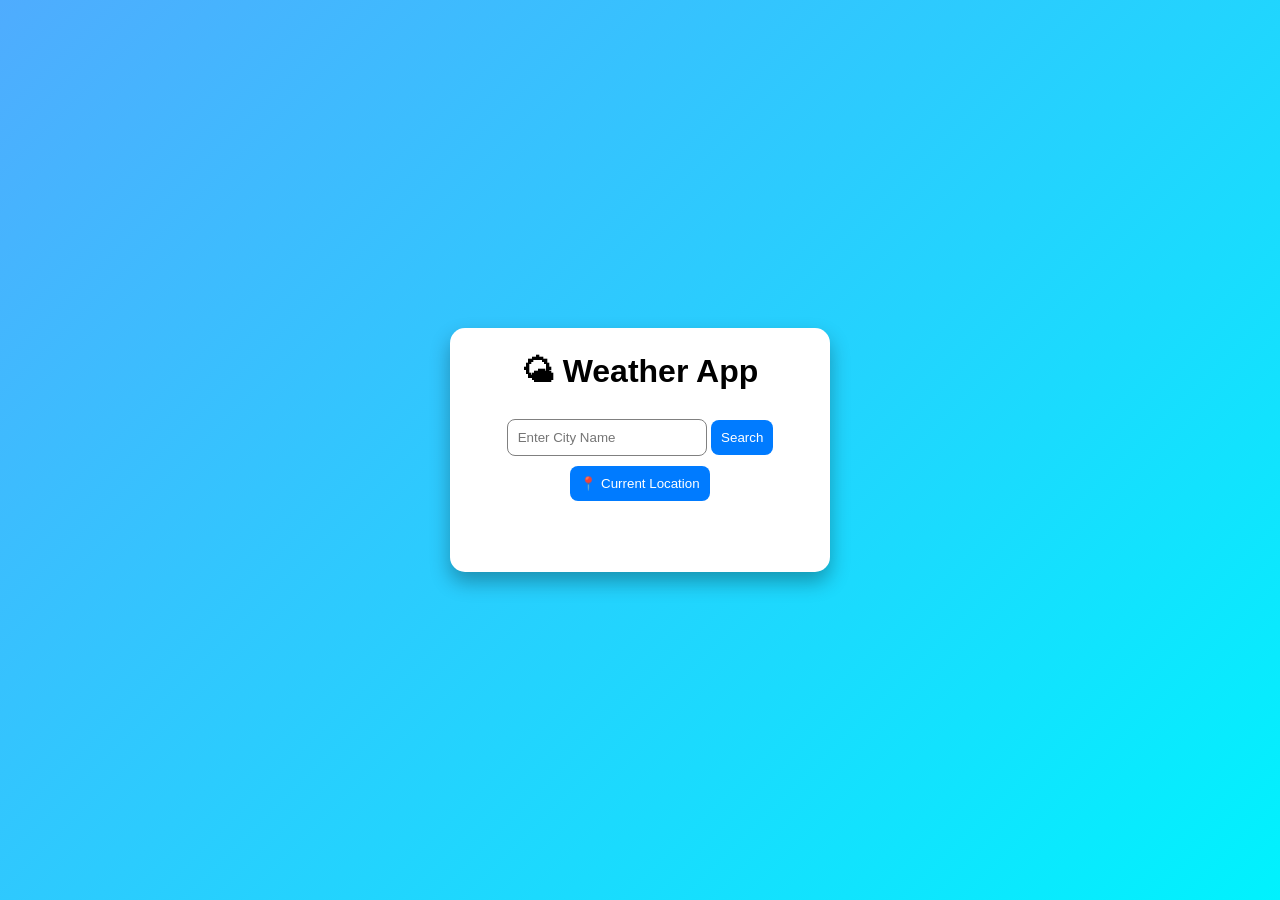
<file: Task - 5 Weather App/index.html>
<!DOCTYPE html>
<html lang="en">
<head>
    <meta charset="UTF-8">
    <title>Weather App</title>
    <link rel="stylesheet" href="style.css">
</head>
<body>

<div class="container">

    <h1>🌤 Weather App</h1>

    <div class="search-box">
        <input
            type="text"
            id="cityInput"
            placeholder="Enter City Name">

        <button onclick="getWeatherByCity()">
            Search
        </button>

        <button onclick="getLocationWeather()">
            📍 Current Location
        </button>
    </div>

    <div id="weatherCard" class="weather-card">

        <h2 id="city"></h2>

        <img id="icon">

        <h1 id="temp"></h1>

        <h3 id="condition"></h3>

        <p id="feels"></p>

        <p id="humidity"></p>

        <p id="wind"></p>

    </div>

</div>

<script src="script.js"></script>

</body>
</html>
</file>
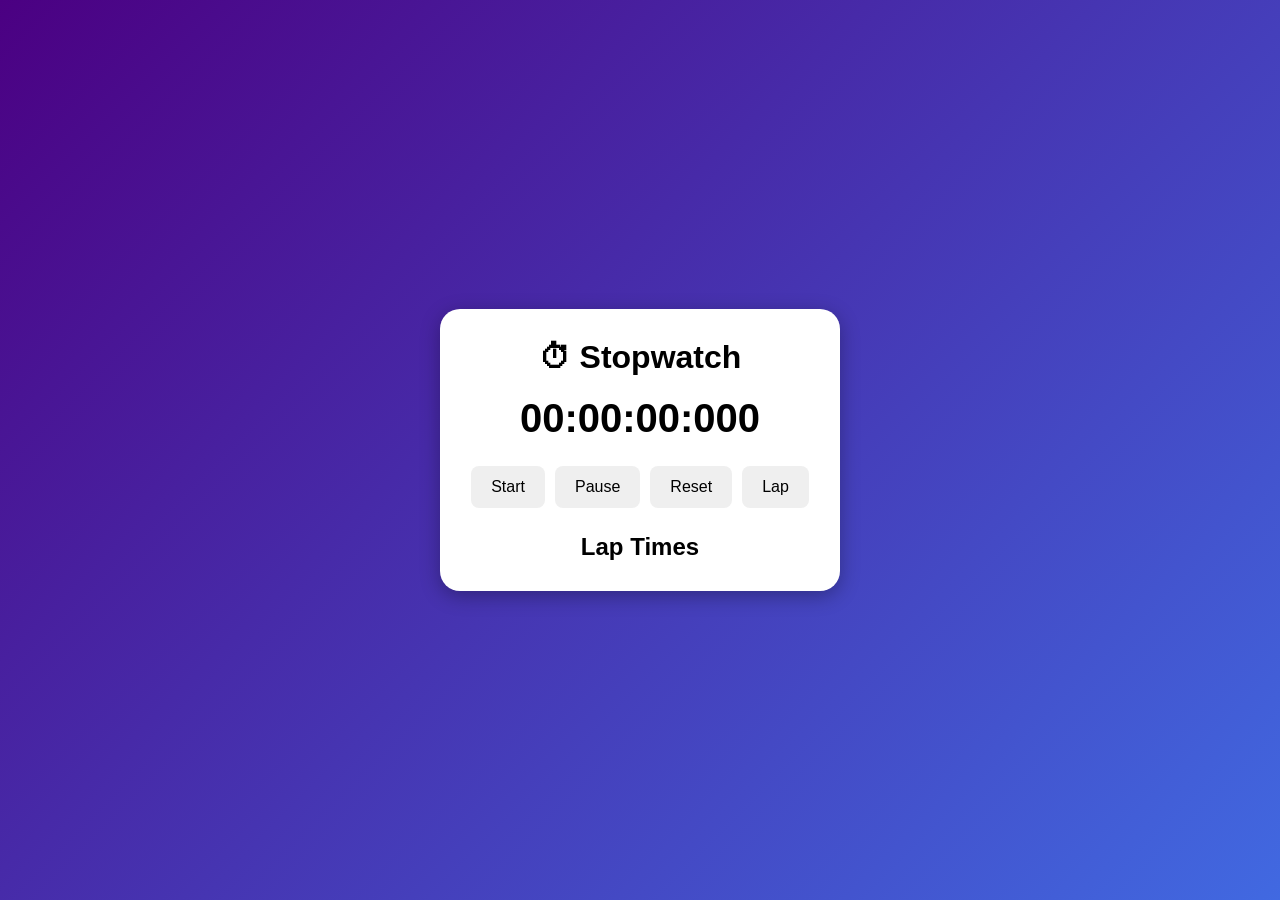
<file: Task -2 Stopwatch Web Application/index.html>
<!DOCTYPE html>
<html lang="en">
<head>
    <meta charset="UTF-8">
    <meta name="viewport" content="width=device-width, initial-scale=1.0">
    <title>Stopwatch App</title>
    <link rel="stylesheet" href="style.css">
</head>
<body>

    <div class="container">
        <h1>⏱ Stopwatch</h1>

        <div class="display" id="display">
            00:00:00:000
        </div>

        <div class="buttons">
            <button id="startBtn">Start</button>
            <button id="pauseBtn">Pause</button>
            <button id="resetBtn">Reset</button>
            <button id="lapBtn">Lap</button>
        </div>

        <div class="laps-container">
            <h2>Lap Times</h2>
            <ul id="laps"></ul>
        </div>
    </div>

    <script src="script.js"></script>

</body>
</html>
</file>
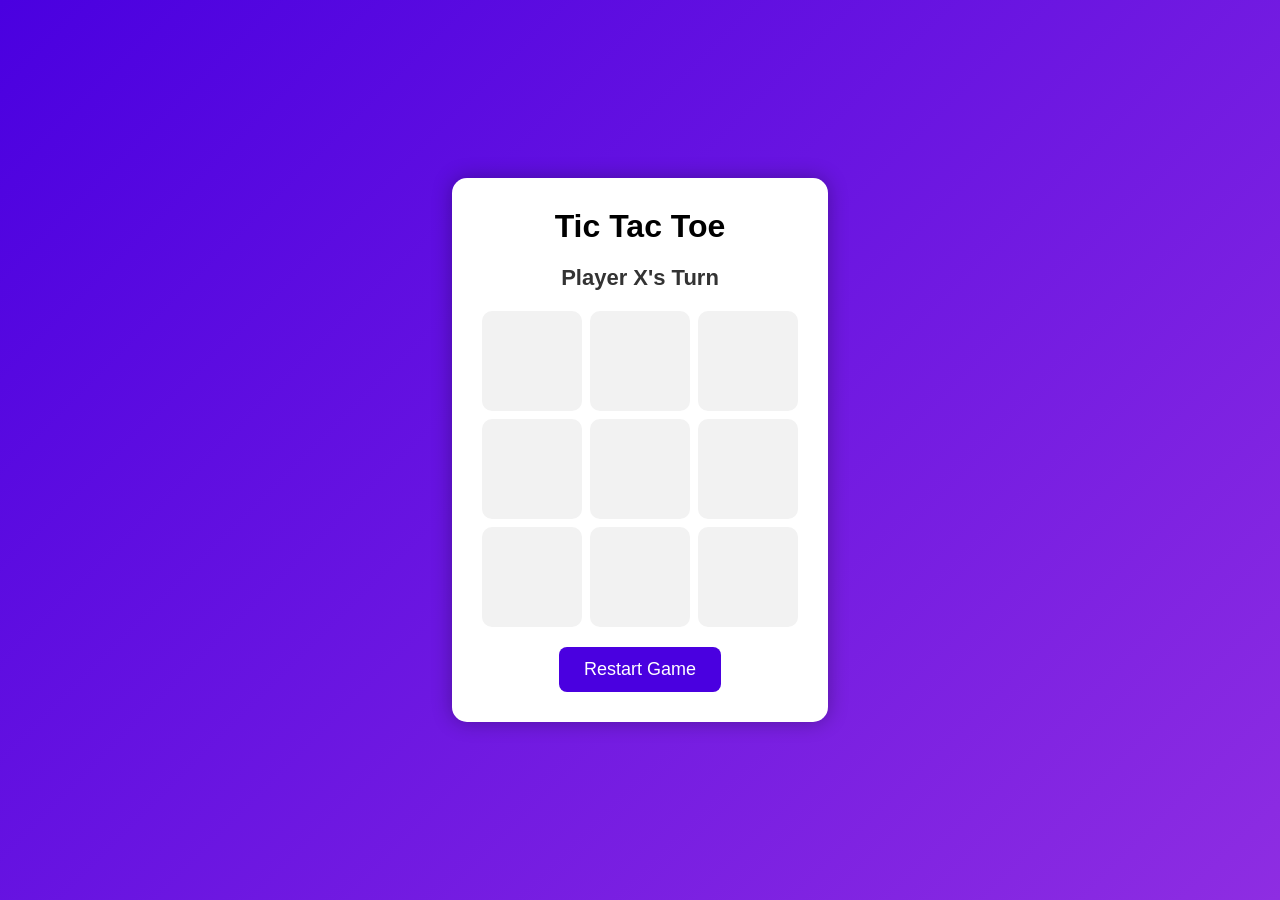
<file: Task -3 Tic-Tac-Toe Web Application/index.html>
<!DOCTYPE html>
<html lang="en">
<head>
    <meta charset="UTF-8">
    <meta name="viewport" content="width=device-width, initial-scale=1.0">
    <title>Tic Tac Toe</title>
    <link rel="stylesheet" href="style.css">
</head>
<body>

<div class="container">

    <h1>Tic Tac Toe</h1>

    <div id="status">Player X's Turn</div>

    <div class="board">

        <div class="cell" data-index="0"></div>
        <div class="cell" data-index="1"></div>
        <div class="cell" data-index="2"></div>

        <div class="cell" data-index="3"></div>
        <div class="cell" data-index="4"></div>
        <div class="cell" data-index="5"></div>

        <div class="cell" data-index="6"></div>
        <div class="cell" data-index="7"></div>
        <div class="cell" data-index="8"></div>

    </div>

    <button id="restart">Restart Game</button>

</div>

<script src="script.js"></script>

</body>
</html>
</file>
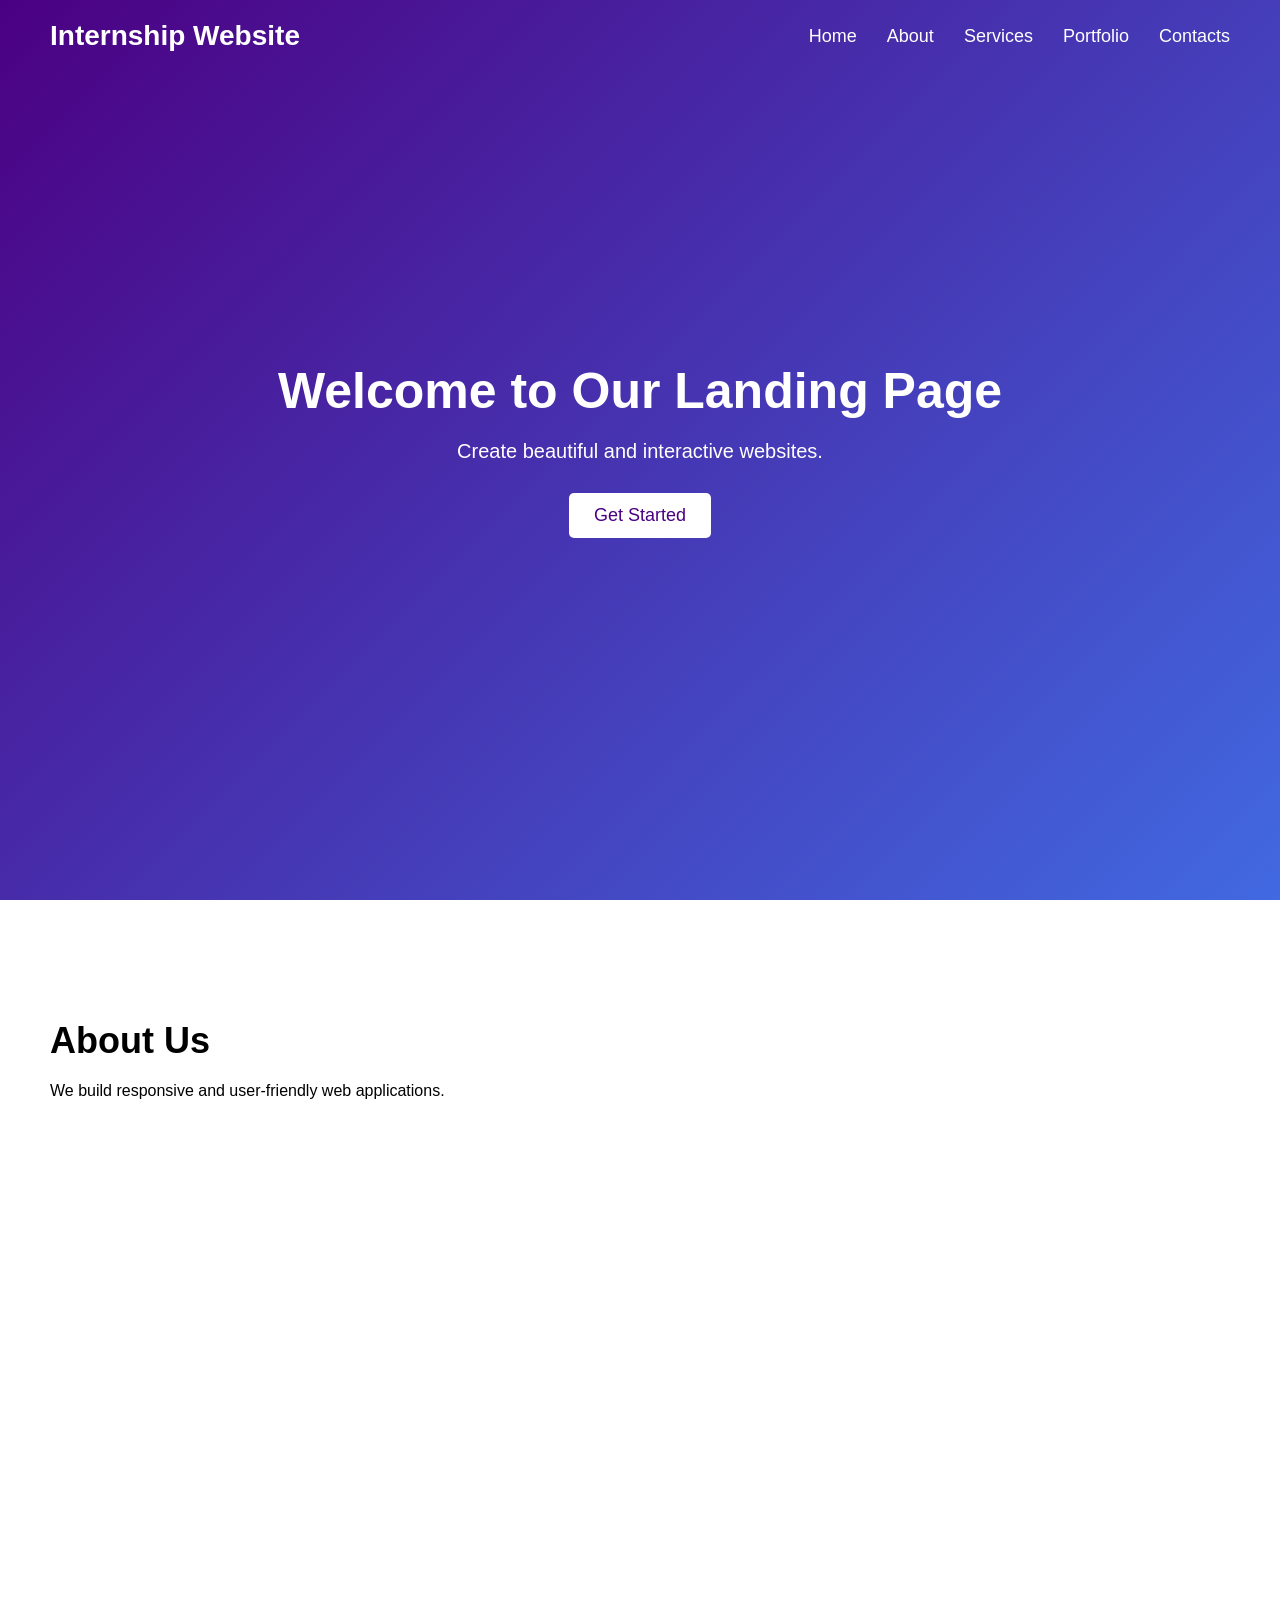
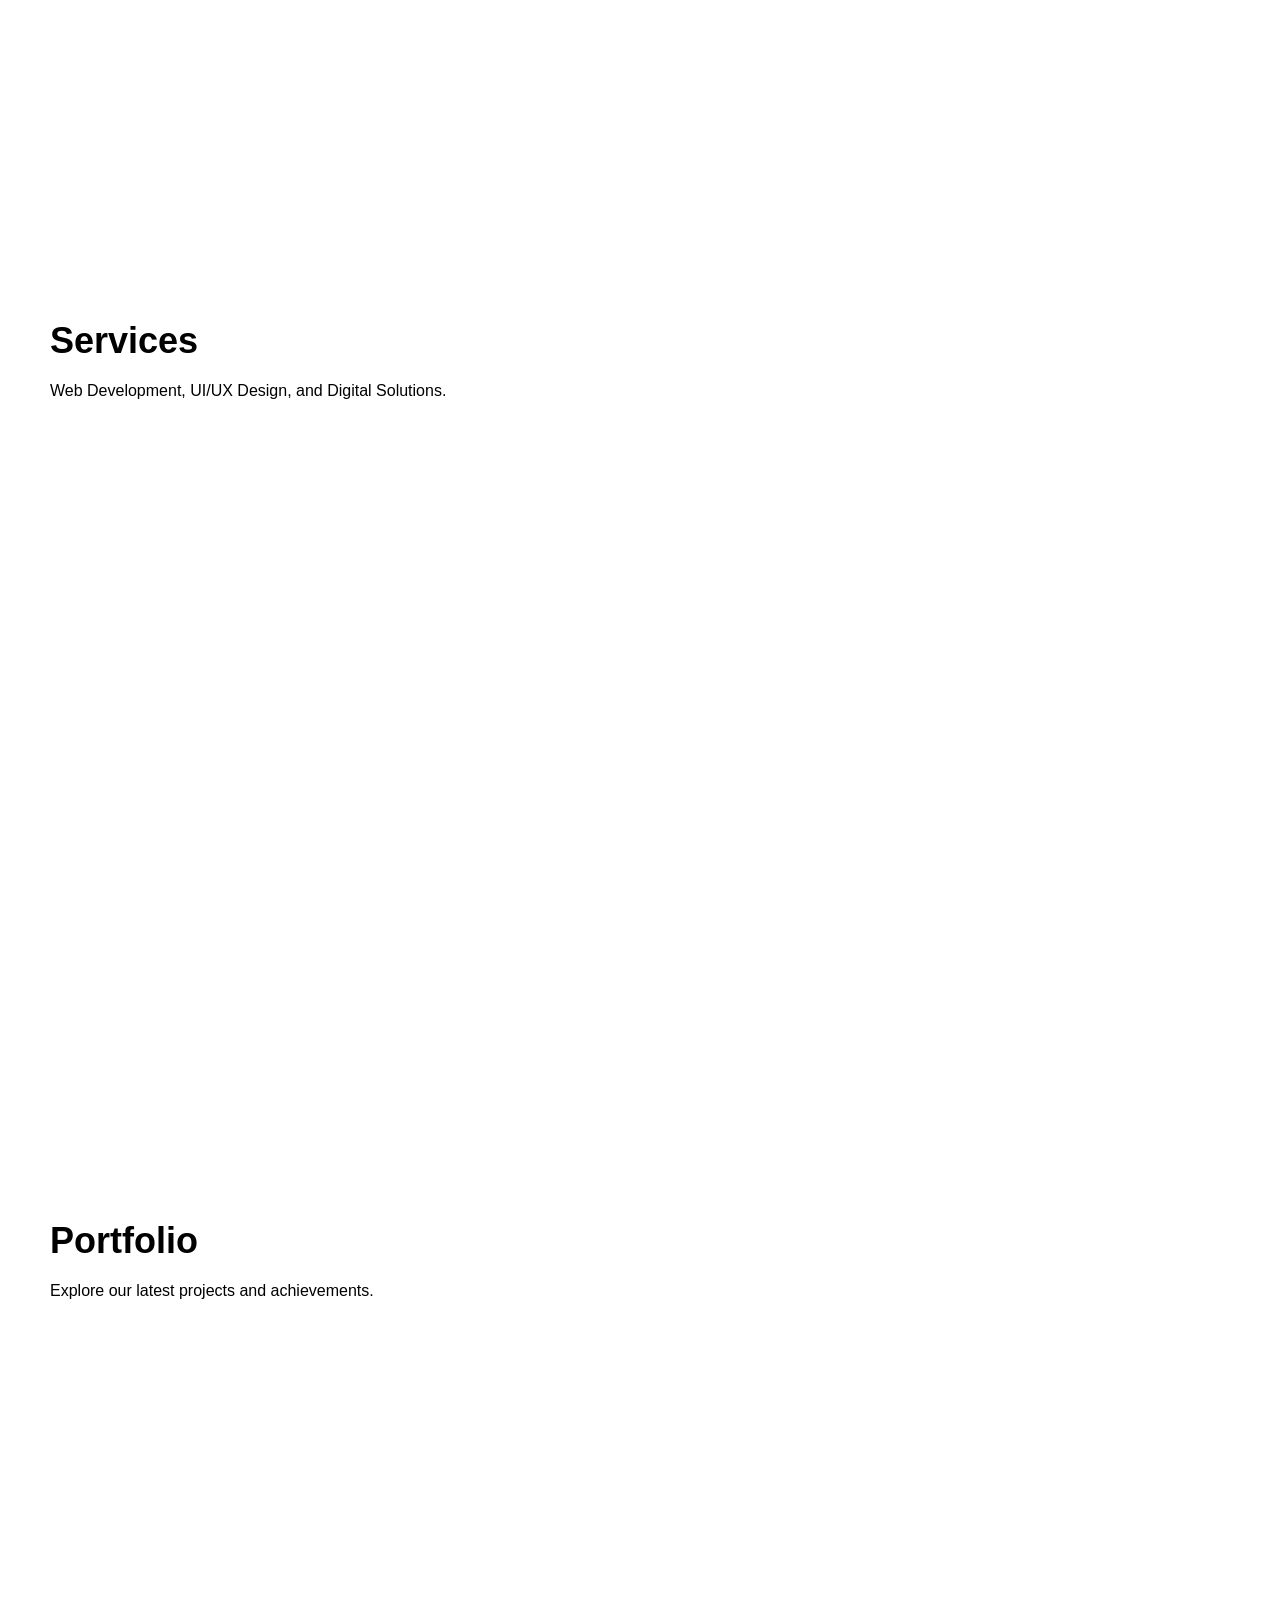
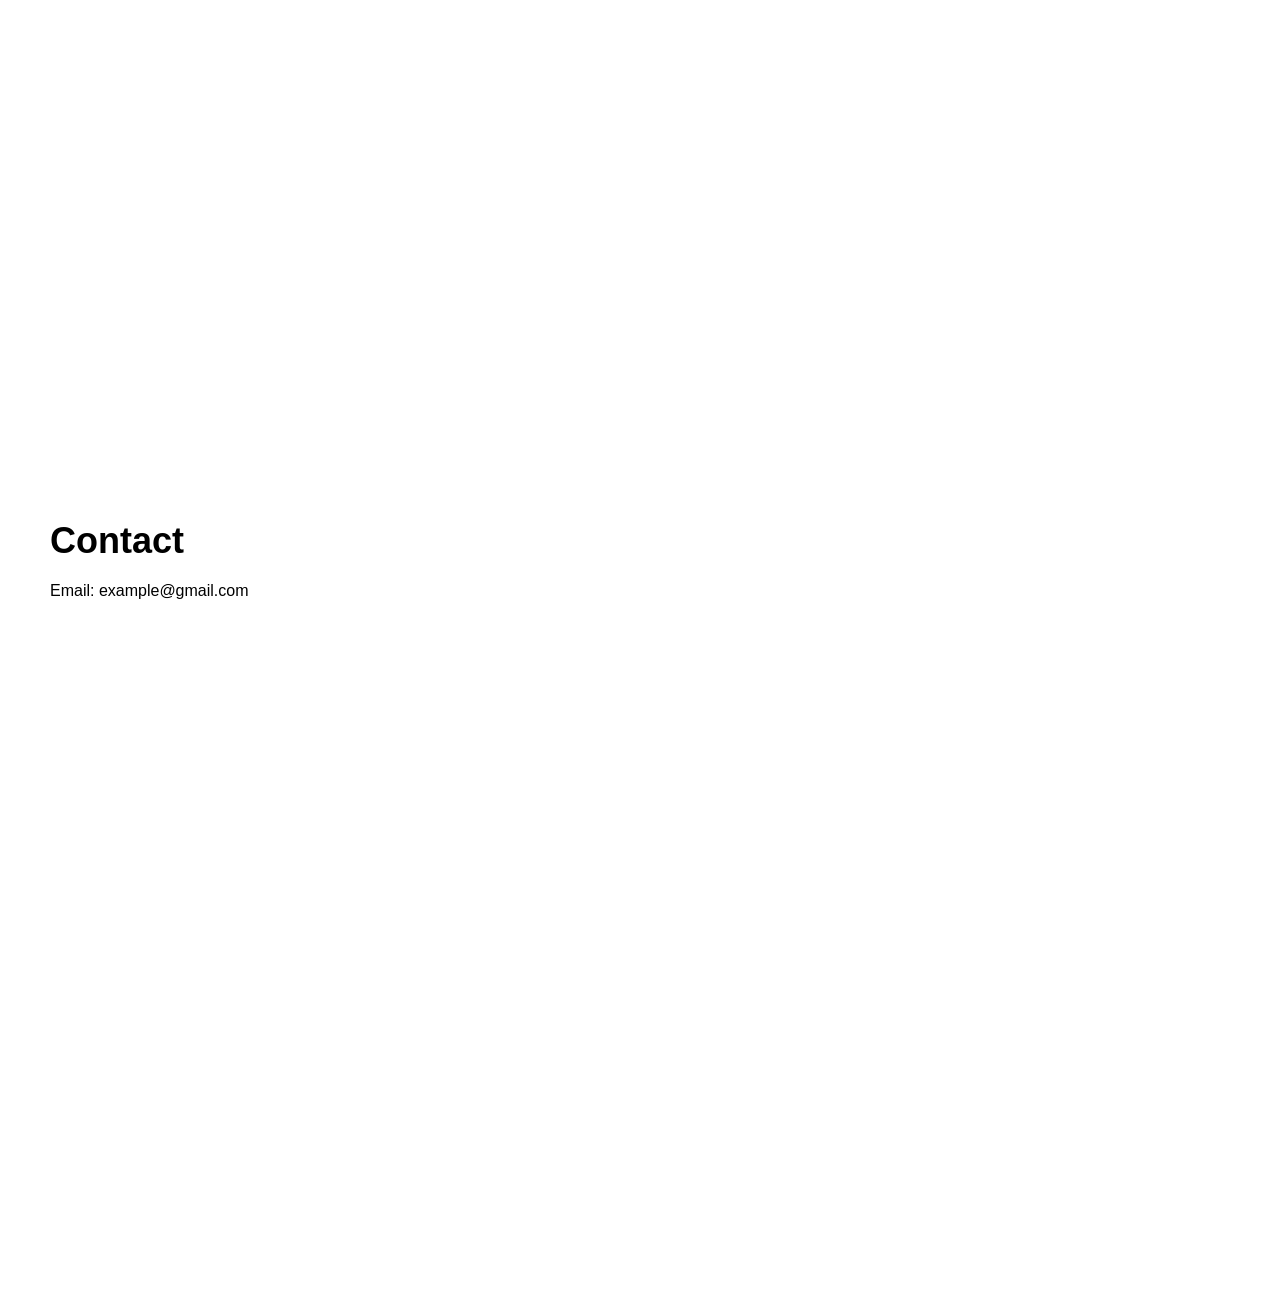
<file: Task-1 Responsive Loading Page/index.html>
<!DOCTYPE html>
<html lang="en">
<head>
    <meta charset="UTF-8">
    <meta name="viewport" content="width=device-width, initial-scale=1.0">
    <title>Responsive Landing Page</title>
    <link rel="stylesheet" href="style.css">
</head>
<body>

    <!-- Navigation Bar -->
    <nav id="navbar">
        <div class="logo">Internship Website</div>

        <ul class="nav-links">
            <li><a href="#home">Home</a></li>
            <li><a href="#about">About</a></li>
            <li><a href="#services">Services</a></li>
            <li><a href="#portfolio">Portfolio</a></li>
            <li><a href="#contact">Contacts</a></li>
        </ul>
    </nav>

    <!-- Hero Section -->
    <section id="home" class="hero">
        <h1>Welcome to Our Landing Page</h1>
        <p>Create beautiful and interactive websites.</p>
        <button>Get Started</button>
    </section>

    <!-- About -->
    <section id="about" class="content">
        <h2>About Us</h2>
        <p>
            We build responsive and user-friendly web applications.
        </p>
    </section>

    <!-- Services -->
    <section id="services" class="content">
        <h2>Services</h2>
        <p>
            Web Development, UI/UX Design, and Digital Solutions.
        </p>
    </section>

    <!-- Portfolio -->
    <section id="portfolio" class="content">
        <h2>Portfolio</h2>
        <p>
            Explore our latest projects and achievements.
        </p>
    </section>

    <!-- Contact -->
    <section id="contact" class="content">
        <h2>Contact</h2>
        <p>Email: example@gmail.com</p>
    </section>

    <script src="script.js"></script>

</body>
</html>
</file>
<file: Task - 5 Weather App/style.css>
*{
    margin:0;
    padding:0;
    box-sizing:border-box;
    font-family:Arial;
}

body{
    background:linear-gradient(135deg,#4facfe,#00f2fe);
    display:flex;
    justify-content:center;
    align-items:center;
    height:100vh;
}

.container{
    width:380px;
    background:white;
    border-radius:15px;
    padding:25px;
    text-align:center;
    box-shadow:0 10px 20px rgba(0,0,0,.3);
}

.search-box{
    margin:20px 0;
}

input{
    width:200px;
    padding:10px;
    border-radius:8px;
    border:1px solid gray;
}

button{
    padding:10px;
    border:none;
    border-radius:8px;
    cursor:pointer;
    background:#007BFF;
    color:white;
    margin-top:10px;
}

button:hover{
    background:#0056b3;
}

.weather-card{
    margin-top:20px;
}

.weather-card img{
    width:90px;
}

.weather-card p{
    margin-top:8px;
    font-size:18px;
}
</file>
<file: Task -2 Stopwatch Web Application/style.css>
*{
    margin:0;
    padding:0;
    box-sizing:border-box;
    font-family:Arial,sans-serif;
}

body{
    height:100vh;
    display:flex;
    justify-content:center;
    align-items:center;
    background:linear-gradient(135deg,#4b0082,#4169e1);
}

.container{
    width:400px;
    background:white;
    padding:30px;
    border-radius:20px;
    text-align:center;
    box-shadow:0 5px 20px rgba(0,0,0,0.3);
}

h1{
    margin-bottom:20px;
}

.display{
    font-size:40px;
    font-weight:bold;
    margin-bottom:25px;
}

.buttons{
    display:flex;
    justify-content:center;
    flex-wrap:wrap;
    gap:10px;
}

.buttons button{
    padding:12px 20px;
    border:none;
    border-radius:8px;
    cursor:pointer;
    font-size:16px;
    transition:0.3s;
}

.buttons button:hover{
    transform:scale(1.05);
}

.laps-container{
    margin-top:25px;
    max-height:250px;
    overflow-y:auto;
}

#laps{
    list-style:none;
}

#laps li{
    padding:10px;
    margin:8px 0;
    background:#f4f4f4;
    border-radius:5px;
}
</file>
<file: Task -3 Tic-Tac-Toe Web Application/style.css>
*{
    margin:0;
    padding:0;
    box-sizing:border-box;
    font-family:Arial, Helvetica, sans-serif;
}

body{
    background:linear-gradient(135deg,#4a00e0,#8e2de2);
    height:100vh;
    display:flex;
    justify-content:center;
    align-items:center;
}

.container{
    background:white;
    padding:30px;
    border-radius:15px;
    text-align:center;
    box-shadow:0 0 20px rgba(0,0,0,0.3);
}

h1{
    margin-bottom:20px;
}

#status{
    font-size:22px;
    margin-bottom:20px;
    color:#333;
    font-weight:bold;
}

.board{
    display:grid;
    grid-template-columns:repeat(3,100px);
    grid-template-rows:repeat(3,100px);
    gap:8px;
    justify-content:center;
}

.cell{
    width:100px;
    height:100px;
    background:#f2f2f2;
    border-radius:10px;
    display:flex;
    justify-content:center;
    align-items:center;
    font-size:45px;
    cursor:pointer;
    transition:0.3s;
}

.cell:hover{
    background:#ddd;
}

button{
    margin-top:20px;
    padding:12px 25px;
    border:none;
    background:#4a00e0;
    color:white;
    font-size:18px;
    border-radius:8px;
    cursor:pointer;
}

button:hover{
    background:#2b0099;
}
</file>
<file: Task-1 Responsive Loading Page/style.css>
/* Reset */
* {
    margin: 0;
    padding: 0;
    box-sizing: border-box;
    font-family: Arial, sans-serif;
}

/* Navigation Bar */
#navbar {
    position: fixed;
    top: 0;
    width: 100%;
    background-color: transparent;
    display: flex;
    justify-content: space-between;
    align-items: center;
    padding: 20px 50px;
    transition: 0.4s ease;
    z-index: 1000;
}

/* Navbar after scrolling */
#navbar.scrolled {
    background-color: #222;
    box-shadow: 0 2px 10px rgba(0,0,0,0.3);
    padding: 15px 50px;
}

/* Logo */
.logo {
    color: white;
    font-size: 28px;
    font-weight: bold;
}

/* Navigation Links */
.nav-links {
    list-style: none;
    display: flex;
}

.nav-links li {
    margin-left: 30px;
}

.nav-links a {
    text-decoration: none;
    color: white;
    font-size: 18px;
    transition: 0.3s;
}

/* Hover Effect */
.nav-links a:hover {
    color: #ffd700;
    border-bottom: 2px solid #ffd700;
    padding-bottom: 5px;
}

/* Hero Section */
.hero {
    height: 100vh;
    background: linear-gradient(135deg, #4b0082, #4169e1);
    color: white;

    display: flex;
    flex-direction: column;
    justify-content: center;
    align-items: center;
    text-align: center;

    padding: 20px;
}

.hero h1 {
    font-size: 50px;
    margin-bottom: 20px;
}

.hero p {
    font-size: 20px;
    margin-bottom: 30px;
}

.hero button {
    padding: 12px 25px;
    border: none;
    background: white;
    color: #4b0082;
    font-size: 18px;
    border-radius: 5px;
    cursor: pointer;
    transition: 0.3s;
}

.hero button:hover {
    background: #ffd700;
}

/* Content Sections */
.content {
    min-height: 100vh;
    padding: 120px 50px;
}

.content h2 {
    margin-bottom: 20px;
    font-size: 36px;
}

/* Responsive Design */
@media (max-width: 768px) {

    #navbar {
        flex-direction: column;
        padding: 15px;
    }

    .nav-links {
        flex-direction: column;
        margin-top: 15px;
        text-align: center;
    }

    .nav-links li {
        margin: 10px 0;
    }

    .hero h1 {
        font-size: 35px;
    }

    .hero p {
        font-size: 18px;
    }
}
</file>
